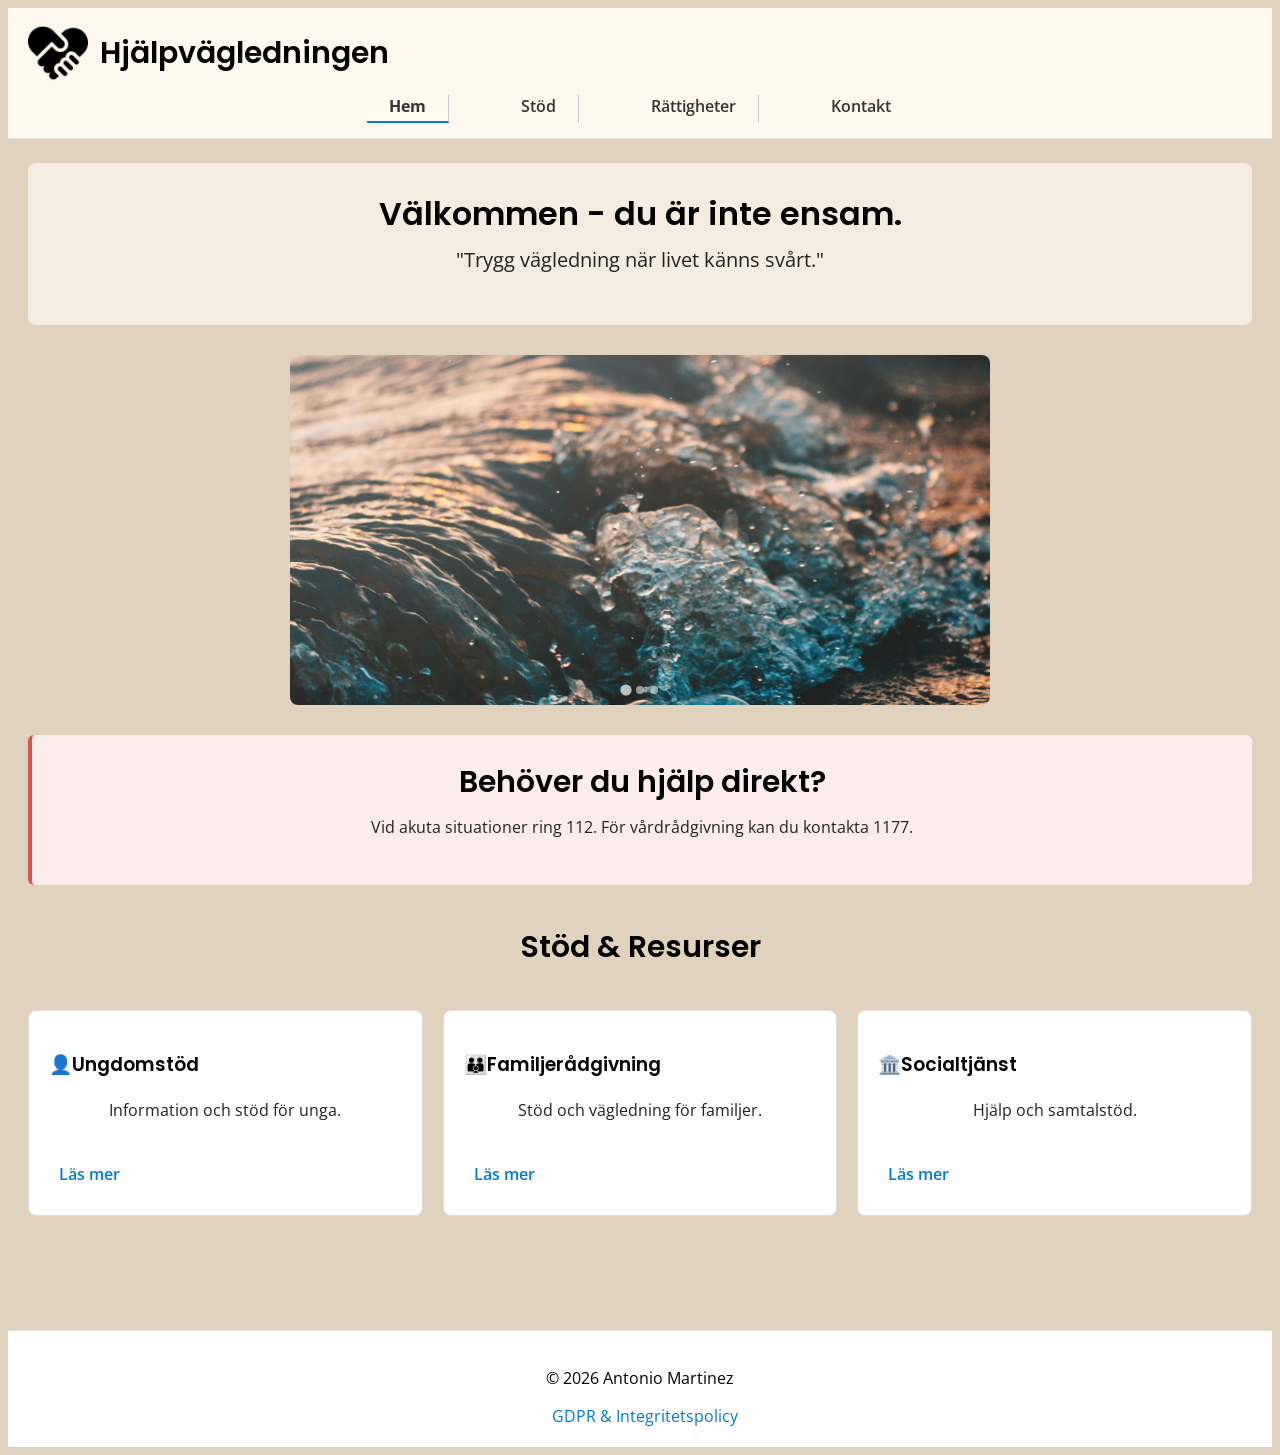
<file: index.html>
<!DOCTYPE html>
<html lang="sv">
<head>
    <meta charset="UTF-8">
    <meta name="viewport" content="width=device-width, initial-scale=1.0">
    <title>Stöd & Vägledning</title>  <!-- SIDANS TITEL SOM VISAS I WEBLÄSARENS FLIK -->
  
<!-- EXTERN CSS-FIL SOM INNEHÅLLER STANDARDSTILAR FÖR Splide.js OCH STYR BILDSPELETS UTSEENDE OCH HUR DET REAGERAR -->
    <link rel="stylesheet" href="https://cdn.jsdelivr.net/npm/@splidejs/splide@4.1.4/dist/css/splide.min.css">

    <!-- GOOGLE FONTS FÖR TYPSNITT PÅ SIDAN -->
    <link href="https://fonts.googleapis.com/css2?family=Poppins:wght@400;500;600&family=Open+Sans:wght@300;400;600&display=swap" rel="stylesheet"> 


    <link rel="stylesheet" href="style.css">  <!-- MIN EGEN CSS-FIL -->

    <script src="https://cdn.jsdelivr.net/npm/@splidejs/splide@4.1.4/dist/js/splide.min.js" defer></script>  <!--  EXTERNT JAVASCRIPT-BIBLIOTEK SOM AKTIVERAR BILDSPELET  -->

    <script src="script.js" defer> </script>      <!-- MIN EGEN JAVASCRIPT-FIL DÄR SPLIDE INITIERAS --> 


    
</head>
<body>
        <!-- Navigation mellan sidans olika delar -->
<header>

        <div class="nav-logga">

        <img src="bilder/logga.png" alt="Hjälvägledning" class="logga">
        <h1>Hjälpvägledningen</h1>
        
        </div>
    
       

        <nav>
            <a href="index.html" class="active">Hem</a>
            <a href="stod.html">Stöd</a>
            <a href="rattigheter.html">Rättigheter</a>
            <a href ="kontakt.html">Kontakt</a>
        </nav>
    </header>

    <!-- SIDHUVUD MED TITEL OCH NAVIGATIONSMENY. -->

      <!-- Huvudinnehållet på sidan -->
    <main>

        <section class="intro-ruta">           <!-- INTRO-RUTA SOM VÄLKOMNAR ANVÄNDAREN. -->
               <h2> Välkommen - du är inte ensam. </h2>
               <p> "Trygg vägledning när livet känns svårt." </p>
        </section>
         
        <!-- BILDSPEL SKAPAT MED Splide.js.
            JavaScript-biblioteket HANTERAR BILDÖVERGÅNGAR, AUTOPLAY OCH RESPONSIVITET.
            KLASSEN 'splide__track' OCH 'splide__list' ÄR OBLIGATORISKA STRUKTURER FÖR ATT SPLIDE SKA KUNNA FUNGERA  -->
        <section class="bildspels-section">
            <div id="bildspel" class="splide">
                <div class="splide__track">

                    <!-- VARJE li ÄR EN BILD I BILDSPELET -->
                     <ul class="splide__list">

                       <li class="splide__slide">
                            <img src="bilder/vatten.jpg" alt="Lugnt vatten">  
                       </li>


                     <li class="splide__slide">
                        <img src="bilder/stenar.jpg" alt="Stenar i balans">
                     </li>
                      
                     <li class="splide__slide">
                         <img src="bilder/skog.jpg" alt="Skog i kvällsljus">
                     </li>

                
                   
                    </ul>


                </div>

                </div>


        </section>


        <section class="akut-ruta">
            <h2>Behöver du hjälp direkt?</h2>
            <p>Vid akuta situationer ring 112. För vårdrådgivning kan du kontakta 1177.</p>        <!-- AKUT-RUTA MED VIKTIG INFORMATION -->

        </section>
        
      <!-- TRE INFORMATIONSKORT SOM LEDER VIDARE TILL STÖDSIDAN -->
         <h2>Stöd & Resurser</h2>
        <section class="grid-section">
            <article class="card">
                <h3> 👤Ungdomstöd</h3>
                <p>Information och stöd för unga.</p>
                <a href="stod.html#ungdom">Läs mer</a>
            </article>


            <article class="card">
                <h3> 👪Familjerådgivning</h3>
                <p>Stöd och vägledning för familjer.</p>
                <a href="stod.html#familj">Läs mer</a>
            </article>


            <article class="card">
                <h3> 🏛️Socialtjänst</h3>
                <p>Hjälp och samtalstöd.</p>
                <a href="stod.html#social">Läs mer</a>
            </article>


            
        </section>
    </main>
    <footer>
        <p>&copy; 2026 Antonio Martinez</p>   <!-- SIDFOT MED UPPHOVSRÄTT -->
        <a href="policy.html">GDPR & Integritetspolicy</a>


    </footer>
</body>
</html>
</file>
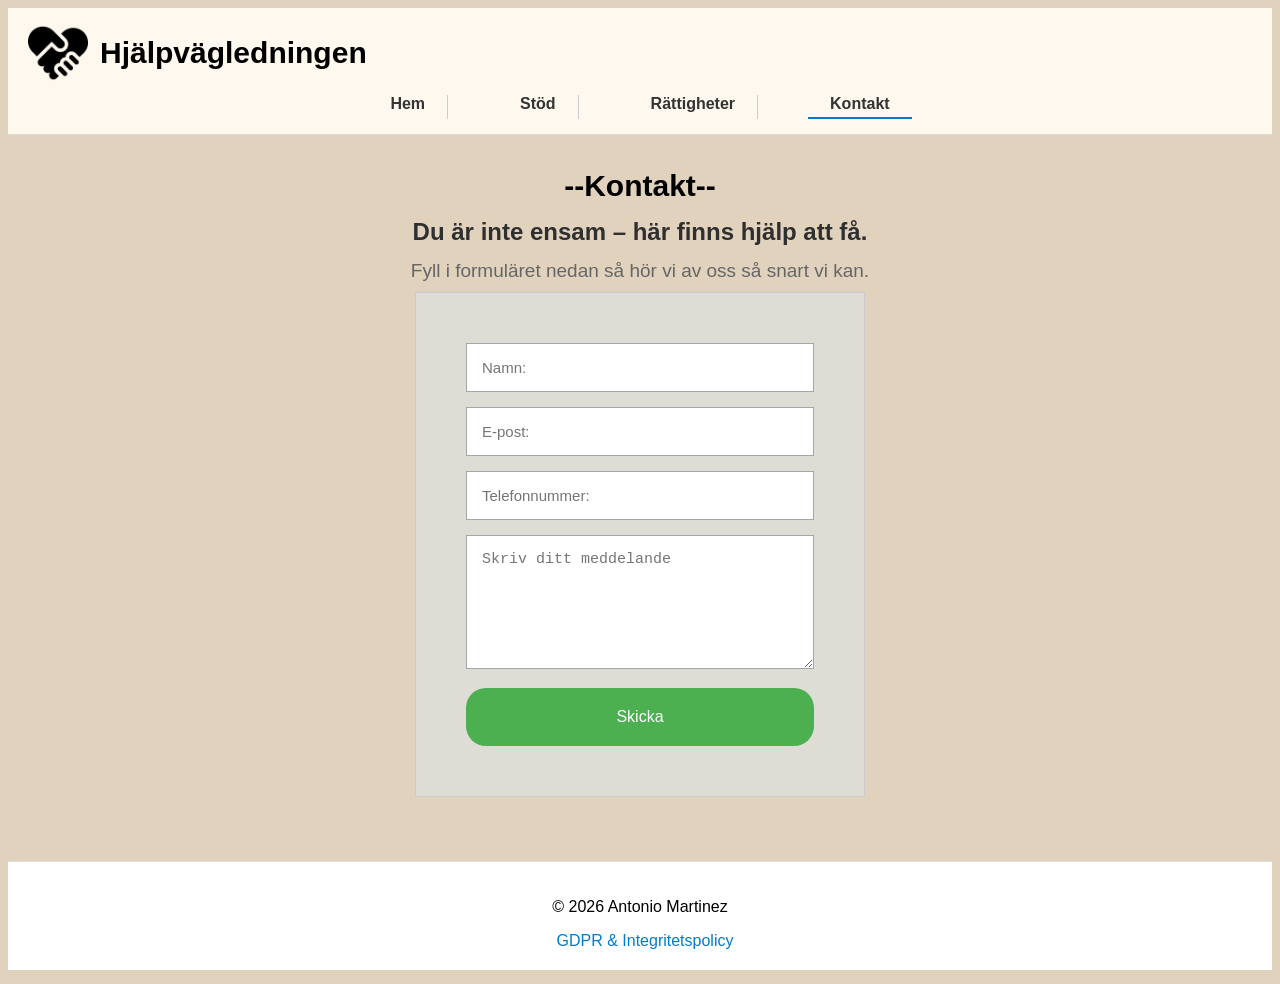
<file: kontakt.html>
<!DOCTYPE html>
<html lang="sv">
<head>
    <meta charset="UTF-8">
    <meta name="viewport" content="width=device-width, initial-scale=1.0">
    <title>Kontakt</title> <!-- SIDANS TITEL SOM VISAS I WEBLÄSARENS FLIK -->
    <link rel="stylesheet" href="style.css"> <!-- Min EGEN CSS-FIL -->
</head>
<body>

    <!-- Navigation mellan sidans olika delar -->
    <header>
    <div class="nav-logga">
        <img src="bilder/logga.png" alt="Hjälpvägledningen logga" class="logga">
        <h1>Hjälpvägledningen</h1>
    </div>

    <nav>
        <a href="index.html">Hem</a>
        <a href="stod.html">Stöd</a>
        <a href="rattigheter.html">Rättigheter</a>
        <a href="kontakt.html"class="active">Kontakt</a>
    </nav>
</header>

 <!-- HUVUDINNEHÅLLET PÅ SIDAN -->
<main>

     <!-- INTRO TILL KONTAKTSIDAN -->
    <h2>--Kontakt--</h2>
    <p class="intro-text">Du är inte ensam – här finns hjälp att få.</p>
    
     <!-- LISTA MED KONTAKTALTERNATIV -->
  
    <p class="huvudtext">Fyll i formuläret nedan så hör vi av oss så snart vi kan.</p>
    
    
    <!-- KONTAKTFORMULÄRET ANVÄNDER HTML5-VALIDERING. 
     'required' SÄKERSTÄLLER ATT OBLIGATORISKA FÄLLT ÄR IFYLLDA INNAN FORMULÄRET SKICKAS.
     'textarea' ANVÄNDS FÖR LÄNGRE MEDDELANDEN. FORMULÄRET SKICKAS INTE TILL EN SERVER EFTERSOM 
      action="#" ANVÄNDS. -->

        <form action="#">
        <input type="text" placeholder="Namn:" required>
        <input type="email" placeholder="E-post:" required>
        <input type="tel" placeholder="Telefonnummer:">
        <textarea placeholder="Skriv ditt meddelande" rows="6"></textarea>
        
        <button type="submit">Skicka</button>
    </form>
</main>
    <footer>
        <p>© 2026 Antonio Martinez</p>  <!-- SIDFOT MED UPPHOVSRÄTT -->         
        
        <a href="policy.html">GDPR & Integritetspolicy</a>  <!-- LÄNK TILL POLICY-SIDAN FÖR GDPR OCH INTEGRITET -->

    </footer>  

</body>

</html>
</file>
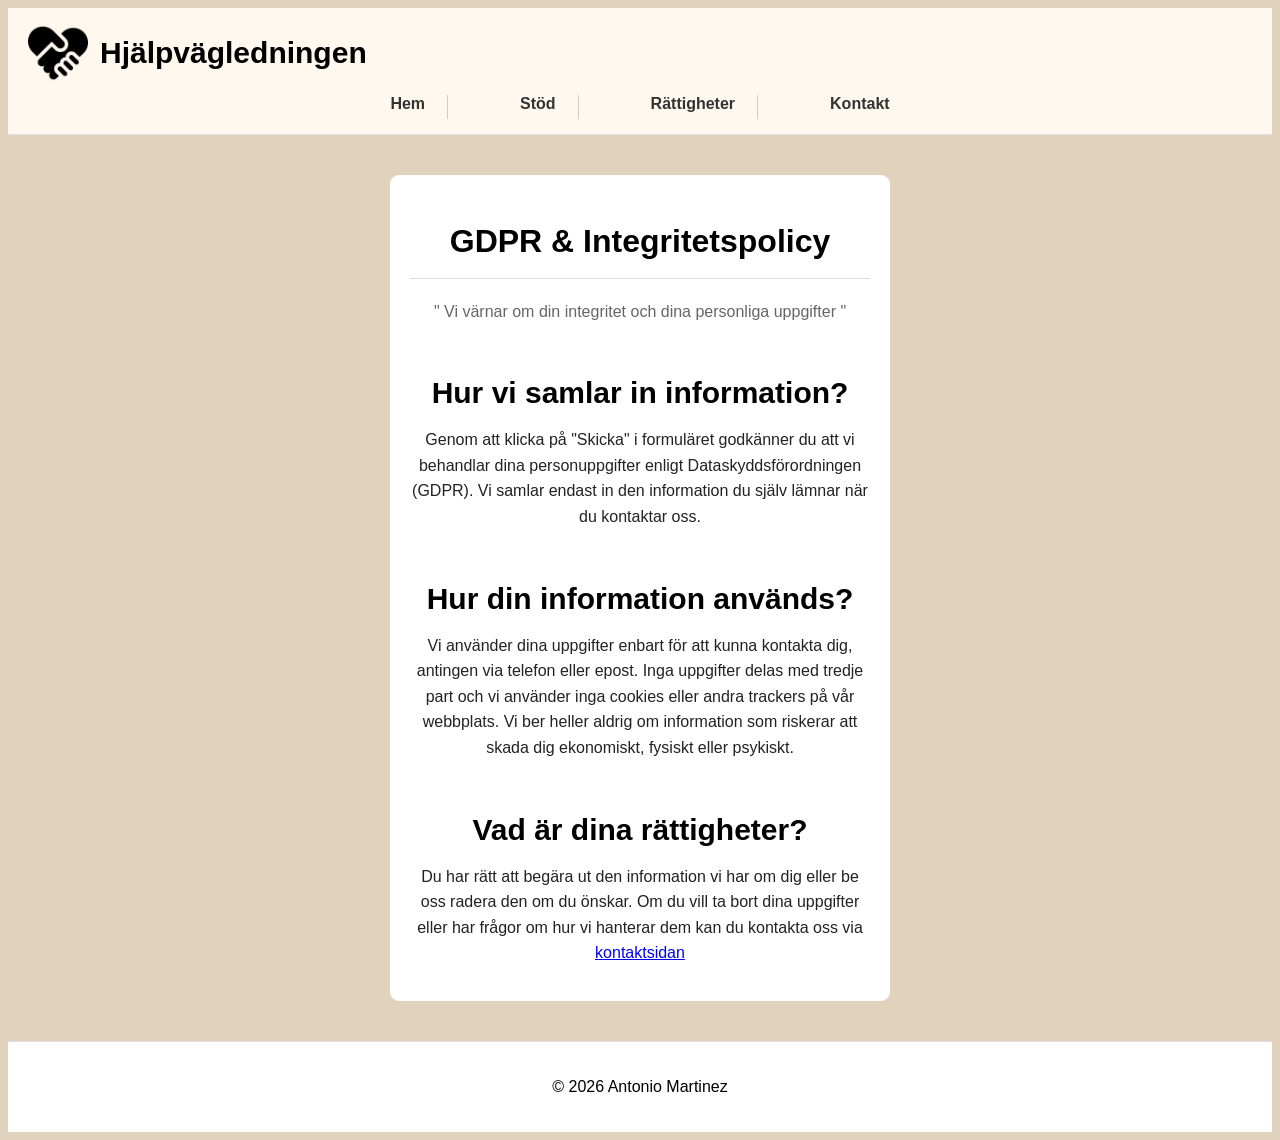
<file: policy.html>
<!DOCTYPE html>
<html lang="en">
<head>
    <meta charset="UTF-8">
    <meta name="viewport" content="width=device-width, initial-scale=1.0">
    <title>Policy</title>
    <link rel="stylesheet" href="style.css">

</head>
<body>

            <!-- Navigation mellan sidans olika delar -->
    <header> 
        <div class="nav-logga">
        <img src="bilder/logga.png" alt="Hjälpvägledningen logga" class="logga">
        <h1>Hjälpvägledningen</h1>
    </div>

    <nav>
        <a href="index.html">Hem</a>
        <a href="stod.html">Stöd</a>
        <a href="rattigheter.html">Rättigheter</a>
        <a href="kontakt.html">Kontakt</a>
        
    </nav>
</header>



<!-- HVUDINNEHALLET -->

<main class="policy-container">

    <h1>GDPR & Integritetspolicy </h1>
    <p>" Vi värnar om din integritet och dina personliga uppgifter "</p>

  
    <h2>Hur vi samlar in information?</h2>
    <p> Genom att klicka på "Skicka" i formuläret godkänner du att vi behandlar dina personuppgifter enligt Dataskyddsförordningen (GDPR). 
        Vi samlar endast in den information du själv lämnar när du kontaktar oss. </p>
    
    
    <h2>Hur din information används?</h2>
    <p>  Vi använder dina uppgifter enbart för att kunna kontakta dig, antingen via telefon eller epost.
         Inga uppgifter delas med tredje part och vi använder inga cookies eller andra trackers på vår webbplats.
         Vi ber heller aldrig om information som riskerar att skada dig ekonomiskt, fysiskt eller psykiskt.
    </p>
    

    <h2>Vad är dina rättigheter?</h2>
    <p>Du har rätt att begära ut den information vi har om dig eller be oss radera den om du önskar.
       Om du vill ta bort dina uppgifter eller har frågor om hur vi hanterar dem kan du kontakta oss via <a href="kontakt.html">kontaktsidan</a>
    </p>



</main>

<footer>
    <p> © 2026 Antonio Martinez </p>     <!-- SIDFOT MED UPPHOVSRÄTT -->
</footer>


</body>


</html>
</file>
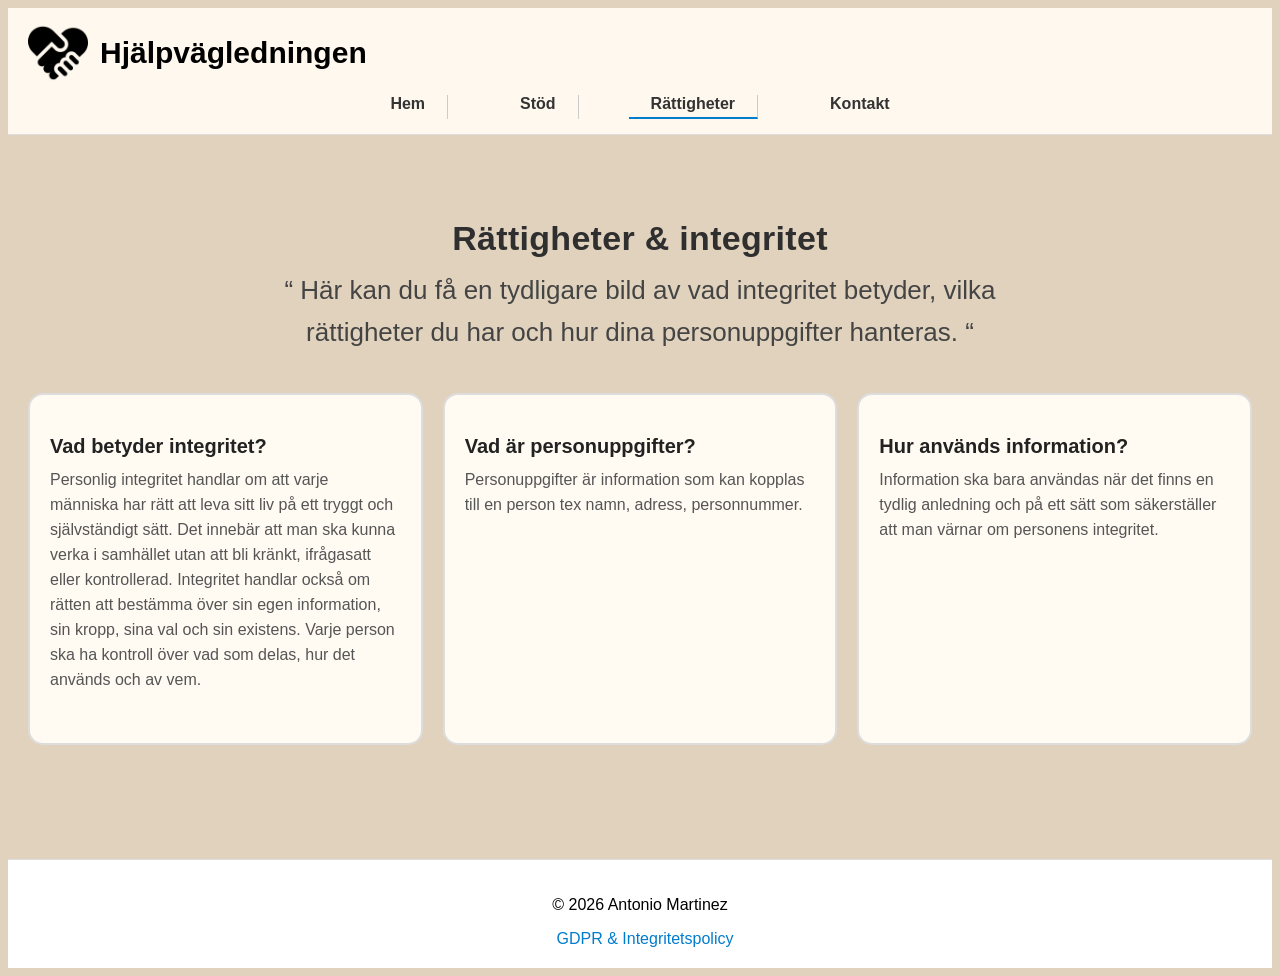
<file: rattigheter.html>
<!DOCTYPE html>
<html lang="sv">
<head>
    <meta charset="UTF-8">
    <meta name="viewport" content="width=device-width, initial-scale=1.0">
    <title>Rättigheter</title> <!-- SIDANS TITEL SOM VISAS I WEBLÄSARENS FLIK -->
    <link rel="stylesheet" href="style.css"> <!-- Min EGEN CSS-FIL -->
</head> 

<body>


<!-- Navigation mellan sidans olika delar -->
 
    <header> 
        <div class="nav-logga">
        <img src="bilder/logga.png" alt="Hjälpvägledningen logga" class="logga">
        <h1>Hjälpvägledningen</h1>
    </div>

    <nav>
        <a href="index.html">Hem</a>
        <a href="stod.html">Stöd</a>
        <a href="rattigheter.html"class="active">Rättigheter</a>
        <a href="kontakt.html">Kontakt</a>
        
    </nav>
</header>
   
    <main>
        <section class="rattigheter-intro">
        <h2>Rättigheter & integritet</h2>
        <p> “ Här kan du få en tydligare bild av vad integritet betyder, vilka rättigheter du har och hur dina personuppgifter hanteras. “</p>
        </section>

        <!-- Grid med tre informationskort -->
       <section class="rattigheter-grid" >
       

         <!-- KORT 1: INTEGRITET -->
        <article>
            <h3>Vad betyder integritet?</h3>
            <p>Personlig integritet handlar om att varje människa har rätt att leva sitt liv på ett tryggt och självständigt sätt.
             Det innebär att man ska kunna verka i samhället utan att bli kränkt, ifrågasatt eller kontrollerad. Integritet handlar också om rätten att bestämma över sin egen information, sin kropp, sina val och sin existens.
               Varje person ska ha kontroll över vad som delas, hur det används och av vem.</p>
         
        </article>
        
        <!-- KORT 2: PERSONUPPGIFTER -->
        <article>
            <h3>Vad är personuppgifter?</h3>
            <p>Personuppgifter är information som kan kopplas till en person tex namn, adress, personnummer.</p>
        
         </article>

        <!-- Kort 3: Hur information används -->
        <article>
             <h3>Hur används information?</h3>
             <p>Information ska bara användas när det finns en tydlig anledning och på ett sätt som säkerställer att man värnar om personens integritet.</p>
        </article>

    </section>

    </main> 

    <footer> 
             <p> &copy; 2026 Antonio Martinez </p>     <!-- SIDFOT MED UPPHOVSRÄTT -->

             <a href="policy.html">GDPR & Integritetspolicy</a>  <!-- LÄNK TILL POLICY-SIDAN FÖR GDPR OCH INTEGRITET -->

    </footer>  


</body>

</html>
</file>
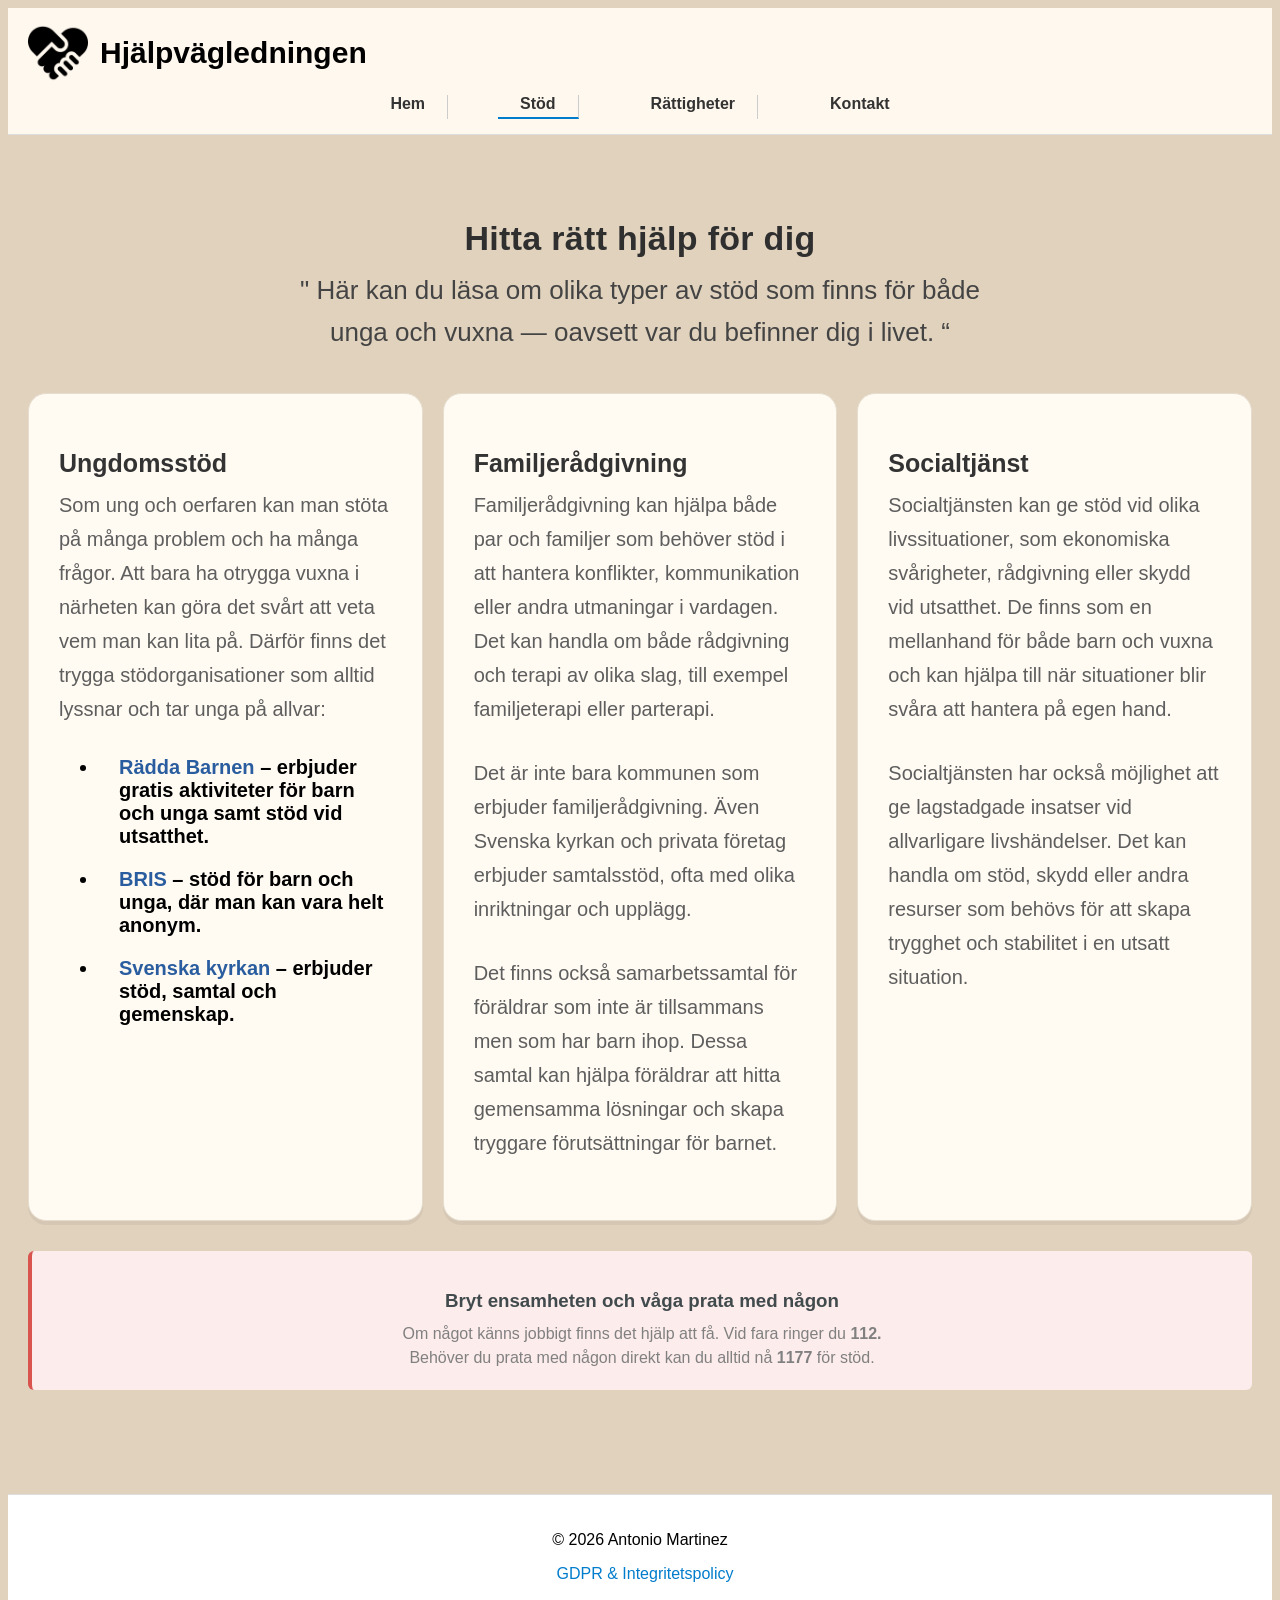
<file: stod.html>
<!DOCTYPE html>
<html lang="sv">
<head>
    <meta charset="UTF-8">
    <meta name="viewport" content="width=device-width, initial-scale=1.0">
    <title>Stöd</title> <!-- SIDANS TITEL SOM VISAS I WEBLÄSARENS FLIK -->
    <link rel="stylesheet" href="style.css">  <!-- Min EGEN CSS-FIL -->

</head>

<body>
  
  <!-- SIDHUVUD MED TITEL OCH NAVIGATION -->

  <header>
    <div class="nav-logga">
        <img src="bilder/logga.png" alt="Hjälpvägledningen logga" class="logga">
        <h1>Hjälpvägledningen</h1>
    </div>

    <nav>
        <a href="index.html">Hem</a>
        <a href="stod.html"class="active">Stöd</a>
        <a href="rattigheter.html">Rättigheter</a>
        <a href="kontakt.html">Kontakt</a>
        
    </nav>
</header>


    <main>
        <!-- INTRODUKTION TILL STÖDSIDAN -->

     <section class="stod-intro">
        <h2> Hitta rätt hjälp för dig </h2>
        <p>" Här kan du läsa om olika typer av stöd som finns för både unga och vuxna — oavsett var du befinner dig i livet. “</p>
        </section> 

     <!-- GRID MED TRE STÖD-KORT. LAYOUTEN STYRS AV CSS-GRID I style.css --> 
    <section class="stod-grid">
   
        <!-- UNGDOMSSTÖD -->
     <article id="ungdom" class="stod-kort">
            <h3> Ungdomsstöd </h3>
            <p>Som ung och oerfaren kan man stöta på många problem och ha många frågor. Att bara ha otrygga vuxna i närheten kan göra det svårt att veta vem man kan lita på. 
              Därför finns det trygga stödorganisationer som alltid lyssnar och tar unga på allvar:</p>
                
              <ul class="support-list">
                 
                <li>
                    <a href="https://www.raddabarnen.se/vad-vi-gor/bekampar-utanforskap/en-inkluderande-fritid/" target="_blank">
                            Rädda Barnen
                   </a> – erbjuder gratis aktiviteter för barn och unga samt stöd vid utsatthet.
                 </li>

                 <li>
                     <a href="https://www.bris.se/for-barn-och-unga/prata-med-oss/"target="_blank">
                            BRIS
   
                     </a> – stöd för barn och unga, där man kan vara helt anonym.
                 </li>

                 <li>
                    <a href="https://www.svenskakyrkan.se/sandviken/barn-och-ungdom"target="_blank">
                            Svenska kyrkan
                   </a>  – erbjuder stöd, samtal och gemenskap.
                 </li>

              </ul>


     </article> 

       <!-- FAMILJERÅDGIVNING -->
    <article id="familj" class="stod-kort">
            <h3>Familjerådgivning</h3>

            <p>Familjerådgivning kan hjälpa både par och familjer som behöver stöd i att hantera konflikter, kommunikation eller andra utmaningar i vardagen. 
                Det kan handla om både rådgivning och terapi av olika slag, till exempel familjeterapi eller parterapi.</p>

            <p>Det är inte bara kommunen som erbjuder familjerådgivning. 
               Även Svenska kyrkan och privata företag erbjuder samtalsstöd, ofta med olika inriktningar och upplägg.</p>

            <p>Det finns också samarbetssamtal för föräldrar som inte är tillsammans men som har barn ihop. 
               Dessa samtal kan hjälpa föräldrar att hitta gemensamma lösningar och skapa tryggare förutsättningar för barnet.</p>



    </article>
       <!-- SOCIALTJÄNST -->
   <article id="social" class="stod-kort">
           <h3>Socialtjänst</h3>
           <p>Socialtjänsten kan ge stöd vid olika livssituationer, som ekonomiska svårigheter, rådgivning eller skydd vid utsatthet. 
              De finns som en mellanhand för både barn och vuxna och kan hjälpa till när situationer blir svåra att hantera på egen hand.</p>
           
            <p>Socialtjänsten har också möjlighet att ge lagstadgade insatser vid allvarligare livshändelser. 
              Det kan handla om stöd, skydd eller andra resurser som behövs för att skapa trygghet och stabilitet i en utsatt situation.</p>

   </article>

   </section>

    <!-- INFORMATIONSRUTA SOM INKLUDERAR STÖD VID BEHOV -->

   <section class="varningsruta">
    <h3>Bryt ensamheten och våga prata med någon</h3>
    <p>Om något känns jobbigt finns det hjälp att få. Vid fara ringer du <strong>112.</strong><br>
       Behöver du prata med någon direkt kan du alltid nå <strong>1177</strong> för stöd. </p>
   </section>
 
   </main>
 
    <footer> <p>&copy; 2026 Antonio Martinez </p>  <!-- SIDFOT MED UPPHOVSRÄTT -->

            <a href="policy.html">GDPR & Integritetspolicy</a>    <!-- LÄNK TILL POLICY-SIDAN FÖR GDPR OCH INTEGRITET -->

   </footer>        


  
</body>
</html>
</file>
<file: style.css>
/* 
   CSS för Hjälpvägledningsidan.
   Skapad av: Antonio Martinez
   Beskrivning: 
   Den här filen innehåller all styling för webbplatsens struktur, färger,
   typografi, grid-layout, flexbox och mobilanpassning.
*/


 /* -------------------GRUNDINSTÄLLNINGAR.------------------- */


* {
    box-sizing: border-box;               /* -- GÖR SÅ ATT BORDER OCH PADDING RÄKNAS IN I ELEMENTETS TOTALA STORLEK. --*/
}
                                                    
                               
html {
    scroll-behavior: smooth;    /* -- GER EN MJUKARE OCH MER ANVÄNDARVÄNLIG SCROLL -- */
}

/* -------------------FONT.------------------- */

body, p, li {
    font-family: 'Open Sans', sans-serif;           
    font-weight: 400;
}

h1, h2, h3 {
    font-family: 'Poppins', sans-serif;
    font-weight: 600;
}

/* -------------------GRUND.------------------- */

    body {
      background-color:	#E0D2BD           


}
    h2 {
    text-align: center;
    margin-bottom: 10px
}
    p {
    text-align: center;
}

/* -------------------INTRO-RUTA------------------- */
.intro-ruta {

/* -- UTSEENDE FÖR INTRO-RUTAN: BAKGRUND, PADDING OCH RUNDADE HÖRN-- */
    background-color: #FDF8F0B3;
    padding: 20px;                       
    border-radius: 8px;
    text-align: center;
    margin-bottom: 30px;
    line-height: 1.5;
}


.intro-ruta h2 {
    font-size: 32px;                     
    font-weight: 600;
    line-height: 1.3;
    margin-bottom: 10px;
}
.intro-ruta p {
    font-size: 20px;
    font-weight: 400;
    line-height: 1.5;
}

/* ----------- HEADER -----------*/

/* -- STIL FÖR SIDANS HEADER OCH NAV. -- */

header {
    background-color:#FFF8EE;
    padding: 15px 20px;                 /*--- MINSKAR LUFT VERTIKALT (UPP/NER) FÖR ATT UNDVIKA STORA GLAPP, MEN BEHÅLLER LUFT HORISONTELLT----*/                         
    border-bottom: 1px solid #DDD;

    display: flex;
    flex-direction: column;
    align-items: stretch;


}

.nav-logga {
    display: flex;
    align-items: center;
    gap: 12px;
    justify-content: flex-start; /*-- FLYTTAR LOGGAN TILL VÄNSTER--*/
}

.logga {

    width: 60px;     
    height: auto;
    display: block;
}

header h1 {
    margin: 0;
    font-size: 30px;
}

/* ----------- NAVIGATION LAYOUT MED FLEXBOX -----------*/
nav {
    display: flex;  
    justify-content: center; 
    margin-top: 12px;
    gap: 50px; /*-- SPRIDER UT TEXTEN --*/

}

nav a {
    color: #333;
    text-decoration: none;
   font-weight: 600;
    padding: 0 22px 6px 22px;
   
    
}

nav a:not(:last-child) {
    border-right: 1px solid #ccc; /*-- VÄLJER ALLA LÄNKAR < a > INNE I <nav> UTOM DEN SISTA :not(:last-Child) ---*/

}       
  





nav a:hover { 
    
color: #007CCC      /* -- HOVER - EFFEKTEN GÖR SÅ ATT LÄNKARNA BLIR BLÅ NÄR MAN TRYCKER PÅ DEN. -- */

}


/* ----------- MAIN-----------*/

/* -- SIDANS CENTRALA OMRÅDE, MED LITE LUFT RUNT INNEHÅLLET. -- */
main {
    padding: 24px 20px;                       

    margin: auto;
}


main h2{
    font-size: 30px;
    margin-top: 10px;
    margin-bottom: 10px;

}

main p {
    max-width: 700px;
    text-align: center;
    line-height: 1.6;
    color: #222222;
    margin: 0 auto 30px;         /* Centrerar hela paragrafblocket på sidan.Behövs för att texten ska kunna alignas mot mitten,
                                eftersom text-align bara centrerar innehållet – inte själva blocket. */



   
}

.card:hover {
    transform: translateY(-5px);                 /* --  EN MINDRE HOVER-EFFEKT SOM LYFTER KORTET FÖR ATT VISA ATT DET ÄR KLICKBART -- */
    box-shadow: 0 6px 18px rgba(0,0,0,0.1);
}

nav a.active {
    font-weight: bold;                     /* -- MARKERAR AKTIV SIDA I MENYN -- */
    padding-bottom: 2px;
    border-bottom: 2px solid #007CCC;              /*- - EN BLÅ LINJE UNDER FÖR ATT MARKERINGEN SKA BLI TYDLIG -- */

   
}





/* ------------------- FORMULÄR-------------------*/

form {

    border: 1px solid #CCC;                     
    background-color: #DEDDD5;
    margin: auto;
    padding: 50px;
    max-width: 450px;
}                                                                     

input,
textarea {

/* STÖRRE INPUTFÄLT FÖR BÄTTRE LÄSBARHET OCH EXTRA PADDING FÖR ATT GÖRA DET MER ANVÄNDARVÄNLIGT. */
    width: 100%;     
    font-size: 15px;
    padding: 15px;
    margin-bottom: 15px;
    border: 1px solid #a6a6a6; }

/* -- NÄR ANVÄNDAREN KLICKAR I ETT FÄLT BLIR DET TYDLIGT VILKET FÄLT SOM ÄR AKTIVT --*/


input:focus,
textarea:focus {
    outline: none;
    border-color: #007CCC;
    box-shadow: 0 0 0 3px rgba(0,124,204,0.2);
    
}

.intro-text {
    font-size: 24px;
    font-weight: 600;
    color: #2F2F2F;

}

.huvudtext {
    font-size: 19px;
    color: #666;
}

.intro-text,
.huvudtext {
    max-width: 500px;   /* samma bredd som formuläret */
    margin: 0 auto 5px;
    text-align: center;
    line-height: 1.6;
}


button {
    padding: 20px 60px; /* -- STOR OCH TYDLIG KNAPP SOM ÄR LÄTT ATT TRYCKA PÅ -- */
    border-radius:20px;   /* -- RUNDADE HÖRN FÖR ETT MJUKARE OCH MER ANVÄNDARVÄNLIGT UTSEENDE -- */
    font-size: 16px;
    background-color: #4CAF50;  /* -- GRÖN FÄRG FÖR ATT  SIGNALERA "SKICKA" ELLER "BEKRÄFTA" -- */
    color: white;
    border: none;
    cursor: pointer;                /* -- VISAR ATT ELEMENTET ÄR KLICKBART -- */
    transition: 0.3s;
    width: 100%;
}
button:hover {
    background-color: #007CCC;               /* -- HOVER-EFFEKT SOM GÖR KNAPPEN MER INTERAKTIV -- */
}





 /* --- RUTOR FÖR VIKTIG INFORMATION, T.EX. AKUT HJÄLP--  */
                                                     
.akut-ruta {
    background-color: #FDECEC;
    border-left: 4px solid #D9534F;
    margin-bottom: 40px;
    padding: 15px;
    border-radius: 6px;
    margin-top: 20px;
    
}

.akut-ruta h2 {
    margin-bottom: 10px;
   
}

.varningsruta {
    background-color: #FDECEC;
    border-left: 4px solid #D9534F;                           
    margin-bottom: 40px;
    padding: 20px;
    border-radius: 6px;
    margin-top: 20px;                                                      
}  

.varningsruta h3 {
text-align: center;
font-weight: 700;
margin-bottom: 10px;
color: #414a4c;
 }

.varningsruta p {
    color: #808080;
    font-size: 16px;
    line-height: 1.5;
    margin:auto;
    text-align: center;
}



/* ----------- Bildspel -----------*/

/* -- STIL FÖR BILDSPELET OCH HUR BILDERNA BESKÄRS. -- */

 .bildspels-section {
margin:30px 0;
}

#bildspel {
max-width:700px;
margin:auto;
}
                         
#bildspel img {             

width:100%;
height:350px;
object-fit:cover;     /* -- BESKÄR BILDEN SÅ DEN FYLLER YTAN UTAN ATT FÖRSTÖRA PROPORTIONERNA OCH UNDVIKA TOMMA KANTER-- */
border-radius:8px;
}


main section {
    margin-bottom: 50px;
}

/* ----------- GRID SEKTION-----------*/
.grid-section {
    display: grid;
    grid-template-columns: repeat(3,1fr);  /* -- 3 KOLUMNER OCH ALLA LIKA BREDA FÖR TYDLIG LAYOUT -- */
    gap: 20px;
    margin-top: 40px;                          
}

/* -- GRID-LAYOUTEN FÖR KORTEN PÅ STARTSIDAN (3 KOLUMNER) -- */
.card {
    background: #FFFFFF ;
    padding: 20px;
    border-radius: 8px;
    border: 1px solid #DDD;            
     transition: 0.3s;
     cursor: pointer;
}
.card a {
    display: inline-block;
    margin: 10px;
    color: #007CCC;
    font-weight: 600;
    text-decoration: none;
}





/* ----------- STÖD - OCH RÄTTIGHETSSIDANS INTRO  ----------- */

/*
   Återanvänder design:
   Samma typografi används för flera sektioner (stöd- och rättighetssidan)
   för att undvika duplicerad kod, buggar, och skapa struktur i form av en enhetlig design.

   Bas-typografi sätts globalt för konsekvens.
   Justeringar vrids per sektion för visuell balans och layout.
*/

.stod-intro,
.rattigheter-intro {
    margin:40px 0 30px;    /*-- LÄGGER TILL LITE LUFT UPP/NER OCH BEGRÄNSAR HÖGER/VÄNSTER FÖR TYDLIGARE SEPARERATION FRÅN HEADER ---*/
    padding: 0;
    text-align: center;
    padding: 10px;
    margin-bottom: 30px;
}


.stod-intro h2,
.rattigheter-intro h2 {
    font-size: 34px;
    font-weight: 700;
    color: #2f2f2f;
    letter-spacing: 0.3px;
    margin-bottom: 12px;
}

.stod-intro p,
.rattigheter-intro p {
    font-size: 26px;
    color: #444;
    max-width: 50ch;
    margin: 0 auto;         /* Centrerar textblocket i mitten av sidan */
    line-height: 1.6;
    text-align: center;
}



/* ----------- GRID SEKTION. stod ----------*/
.stod-grid {                                       
    display: grid;
    grid-template-columns: repeat(3,    1fr);   /* -- SAMMA GRID-PRINCIP SOM OVAN -- */
    margin-bottom: 30px;
    gap: 20px;
}

.stod-kort {
    background-color: #FFFAF2; 
    padding: 30px;       
    border-radius: 18px;
    border: 1px solid #E6DDCE; 
    box-shadow: 0.2px 4px rgba(0,0,0,0.05 );
    transition: 0.25s ease;   /* -- BRA ÖVERGÅNG VID HOVER - EFFEKT -- */
  
 

}  
    .stod-kort:hover {
        transform: translateY(-3px);
        box-shadow: 0.2px 4px rgba(0,0,0,0.08 );
        background-color: #F8F0F0;
       
    }
 



.stod-kort h3 {
    margin-bottom: 10px;
    font-size: 25px;
    font-weight: 700;
    color: #333333;
}
.stod-kort p {
    text-align: left; 
    font-size: 20px;
    line-height: 1.7;
    color: #5e5e5e;
}

/* 
  Länkfärger för stöd-kort:
  - Grundfärg (#2A5D9F): trygg, lugn blå som passar temat.
  - Hoverfärg (#4A86C5): ljusare ton som ger tydlig visuell markering vid hover.
*/

.stod-kort a {
    color:#2A5D9F;
    text-decoration: none;
    font-weight: 600;
}


.stod-kort a:hover {
    text-decoration: underline;
    color: #4A86C5;
}

.support-list li {
    margin-bottom: 20px;
    font-size: 20px;
    font-weight: 600;
    padding-left: 20px;
}


/* ----------- Rättigheter & Integritet ----------*/


.rattigheter-grid {
    display: grid;
    grid-template-columns: repeat(3, 1fr);     /* -- SAMMA GRID-PRINCIP SOM OVAN -- */
    gap: 20px;
    margin-top: 30px;


    
}



.rattigheter-grid article {
    background-color: #FFFAF2;
    padding: 20px;
    border-radius: 15px;
    border: 2px solid #DDD;
    transition: transform 0.3s ease;
}

.rattigheter-grid article:hover{
    transform: translateY(-4px);
    
}

.rattigheter-grid h3 {
    margin-bottom: 10px;
    font-size: 20px;  
    color: #222;                 
}

.rattigheter-grid p {
    text-align: left;
    color: #555;
    line-height: 1.56;
}


/* ----------- FOOTER-----------*/
footer {
    text-align: center;
    padding: 20px;  
    margin-top: 40px;                /* -- STIL FÖR SIDOFOTEN LÄNGST NER PÅ SIDAN - - */

    background: #FFFFFF;
    border-top: 1px solid #ddd;

}

footer a {
    color: #007CCC;
    text-decoration: none;
    margin-left: 10px;
}


/* ----------- GDPR-----------*/

.policy-container {
    max-width: 500px; /* --  BEGRÄNSAR RADLÄNGDEN SÅ ATT TEXTEN INTE BLIR FÖR BRED -- */
    margin: 40px auto;
    padding: 20px;
    line-height: 1.6;
    background-color: #FFFFFF;
    border-radius: 9px;
}

/* -- CENTRERAR RUBRIKEN OCH LÄGGER EN STRUKTURERAD LINJE SOM INTE TAR ÖVER FÖR MYCKET VISUELLT -- */
.policy-container h1 {
        text-align: center;
        margin-bottom: 20px;
        padding-bottom: 10px;
        border-bottom: 1px solid #ddd;

    }
    /* -- GER VARJE SEKTION AVSTÅND OCH TYDLIG SEPARATION -- */
    .policy-container h2 {
        margin-top:  45px;
        margin-bottom: 10px;
    }
    
    .policy-container p {
        max-width: 60ch;           /*-- OPTIMERAR LÄSBARHET GENOM ATT BEGRÄNSA TILL 60 TECKEN. -- */
        margin: 0 auto 15px auto;  /* -- CENTRERAR TEXTBLOCKEN OCH GER STYCKENA LITE  LUFT -- */
    }
    
    .policy-container p:first-of-type {        
        color: #666;       /*--SKYMMER INLEDNINGTEXTEN SÅ ATT RUBRIKEN FÅR MER FOKUS--*/
    }


    /* ----------- MOBIL-----------*/


/*-- MEDIA QUERY FÖR MOBIL: GÖR LAYOUTEN EN COLUM OCH CENTRERAR INNEHÅLLET PÅ MINDRE SKÄRMAR. -- */

@media (max-width: 768px)     {          /* MEDIA QUERY GÖR SIDAN RESPONSIV OCH ANPASSAR LAYOUTEN FÖR MOBIL. DET GÖR LAYOUTEN ENKEL OCH LÄSBAR PÅ SMÅ SKÄRMAR */

    nav {
        display: flex;                  /* -- FLEXBOX FÖR ATT LÄNKADE MENYN SKA LIGGA I RAD -- */ 
        flex-wrap:wrap;                /*-- FLEX-WRAP GÖR ATT MENYN BRYTS PÅ MOBIL SÅ DEN INTE GÅR SÖNDER -- */           
        justify-content: center;        /* -- CENTRERAR LÄNKARNA PÅ SMÅ SKÄRMAR--  */
        gap: 10px;                      /* -- GER OSS MER AVSTÅND MELLAN ELEMENT FÖR BÄTTRE LÄSBARHET -- */

    }
    main {
        padding: 20px 20px ;                        
         }
        .grid-section,
        .stod-grid,
        .rattigheter-grid {
            display: grid;
            grid-template-columns:1fr;
            margin-top: 40px;
            gap: 15px;
        }
    .card,
    .stod-kort,
    .rattigheter-grid article {
        width: 100%;
        max-width: 100%;
    
        
     }
    }

     
/* -- ANIMATIONS-EFFEKT 
NÄR MAN KLICKAR PÅ "Läs mer" PÅ STARTSIDAN HOPPAR SIDAN TILL RÄTT RUTA PÅ STÖDSIDAN.
 JAG ANVÄNDER EN ANIMATION SOM VARAR I CIRKA 8 SEKUNDER FÖR ATT VISA POSITIONEN UTAN ATT MARKERINGEN FASTNAR KVAR. -- */
.stod-kort:target {
    animation: highlight 8s ease;
}

/* -- HIGHLIGHT-EFFEKT NÄR MAN HOPPAR TILL ETT STÖD-KORT.
   RGBA ANVÄNDS FÖR ATT FÅ EN MJUK, TRANSPARENT OCH MINDRE STÖRIG SKUGGA.-- */

@keyframes highlight {
    from { box-shadow: 0 0 20px rgba(74,144,226,0.6); }
    to   { box-shadow: none; }
}
</file>
